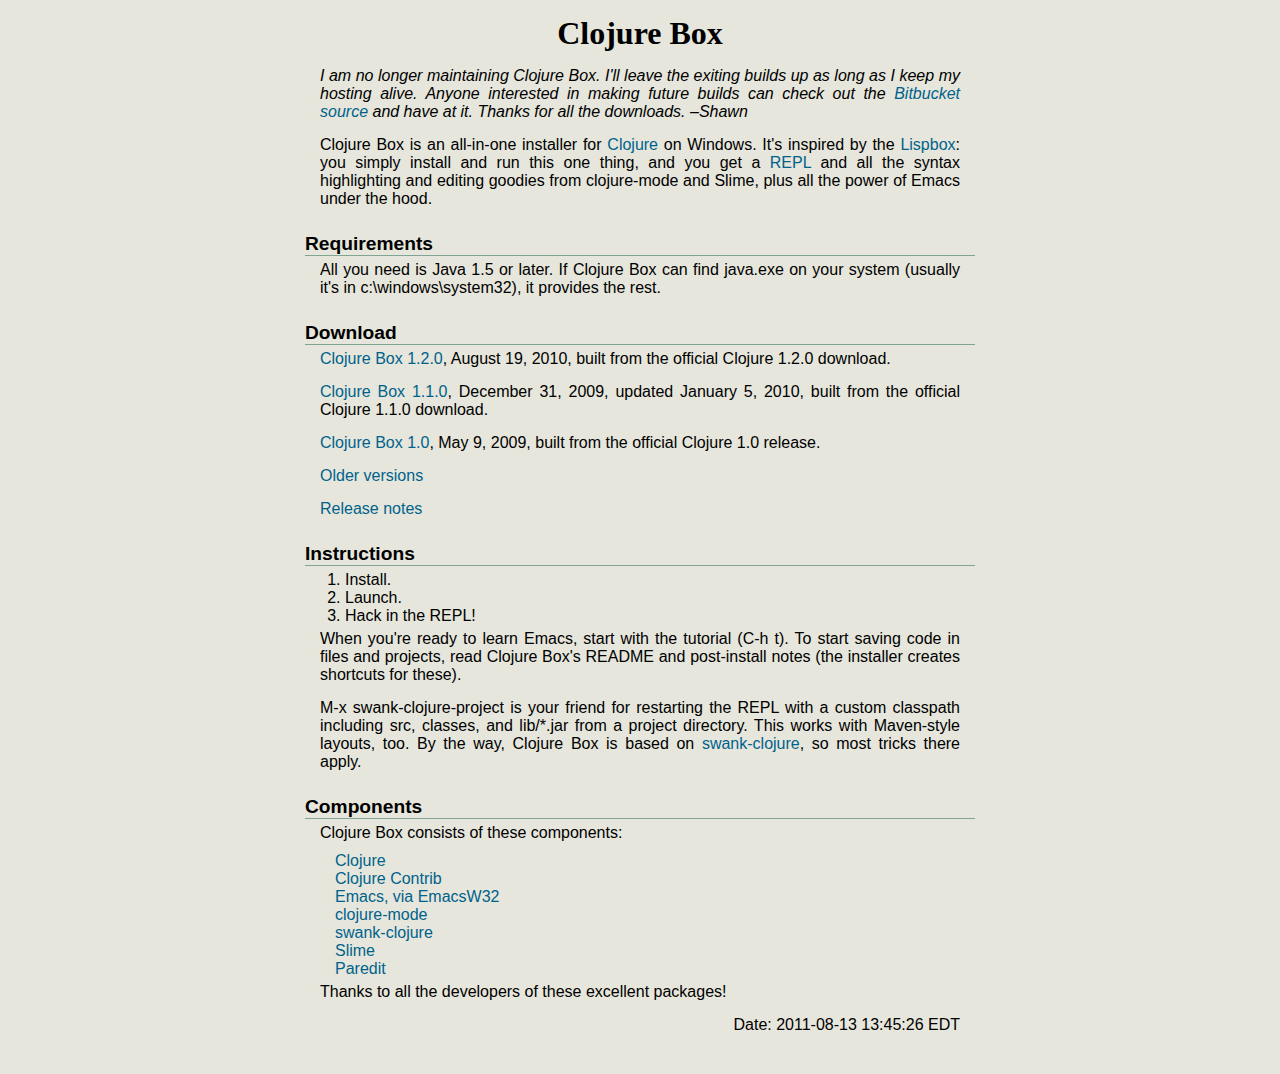
<file: index.html>
<?xml version="1.0" encoding="iso-8859-1"?>
<!DOCTYPE html PUBLIC "-//W3C//DTD XHTML 1.0 Strict//EN"
               "http://www.w3.org/TR/xhtml1/DTD/xhtml1-strict.dtd">
<html xmlns="http://www.w3.org/1999/xhtml"
lang="en" xml:lang="en">
<head>
<title>Clojure Box</title>
<meta http-equiv="Content-Type" content="text/html;charset=iso-8859-1"/>
<meta name="generator" content="Org-mode"/>
<meta name="generated" content="2011-08-13 13:45:26 EDT"/>
<meta name="author" content="Shawn Hoover"/>
<meta name="description" content=""/>
<meta name="keywords" content=""/>
<style type="text/css">
 <!--/*--><![CDATA[/*><!--*/
  html { font-family: Times, serif; font-size: 12pt; }
  .title  { text-align: center; }
  .todo   { color: red; }
  .done   { color: green; }
  .tag    { background-color: #add8e6; font-weight:normal }
  .target { }
  .timestamp { color: #bebebe; }
  .timestamp-kwd { color: #5f9ea0; }
  p.verse { margin-left: 3% }
  pre {
	border: 1pt solid #AEBDCC;
	background-color: #F3F5F7;
	padding: 5pt;
	font-family: courier, monospace;
        font-size: 90%;
        overflow:auto;
  }
  table { border-collapse: collapse; }
  td, th { vertical-align: top; }
  dt { font-weight: bold; }
  div.figure { padding: 0.5em; }
  div.figure p { text-align: center; }
  textarea { overflow-x: auto; }
  .linenr { font-size:smaller }
  .code-highlighted {background-color:#ffff00;}
  .org-info-js_info-navigation { border-style:none; }
  #org-info-js_console-label { font-size:10px; font-weight:bold;
                               white-space:nowrap; }
  .org-info-js_search-highlight {background-color:#ffff00; color:#000000;
                                 font-weight:bold; }
  /*]]>*/-->
</style>
<link rel="stylesheet" type="text/css" href="styles.css" />
<script type="text/javascript">
<!--/*--><![CDATA[/*><!--*/
 function CodeHighlightOn(elem, id)
 {
   var target = document.getElementById(id);
   if(null != target) {
     elem.cacheClassElem = elem.className;
     elem.cacheClassTarget = target.className;
     target.className = "code-highlighted";
     elem.className   = "code-highlighted";
   }
 }
 function CodeHighlightOff(elem, id)
 {
   var target = document.getElementById(id);
   if(elem.cacheClassElem)
     elem.className = elem.cacheClassElem;
   if(elem.cacheClassTarget)
     target.className = elem.cacheClassTarget;
 }
/*]]>*///-->
</script>
</head>
<body>
<div id="content">

<h1 class="title">Clojure Box</h1>

<p><i>I am no longer maintaining Clojure Box. I'll leave the exiting builds
up as long as I keep my hosting alive. Anyone interested in making future
builds can check out the <a href="https://bitbucket.org/shoover/clojure-box">Bitbucket source</a> and have at it. Thanks for all the
downloads. &ndash;Shawn</i>
</p>
<p>
Clojure Box is an all-in-one installer for <a href="http://clojure.org">Clojure</a> on Windows.  It's inspired
by the <a href="http://gigamonkeys.com/book/lispbox">Lispbox</a>: you simply install and run this one thing, and you get a <a href="http://clojure.org/dynamic">REPL</a>
and all the syntax highlighting and editing goodies from clojure-mode and
Slime, plus all the power of Emacs under the hood.
</p>

<div id="outline-container-1" class="outline-2">
<h2 id="sec-1">Requirements </h2>
<div class="outline-text-2" id="text-1">


<p>
All you need is Java 1.5 or later. If Clojure Box can find java.exe on your
system (usually it's in c:\windows\system32), it provides the rest.
</p>

</div>

</div>

<div id="outline-container-2" class="outline-2">
<h2 id="sec-2">Download </h2>
<div class="outline-text-2" id="text-2">


<p>
<a href="releases/clojure-box-1.2.0-setup.exe">Clojure Box 1.2.0</a>, August 19, 2010, built from the official Clojure
1.2.0 download.
</p>
<p>
<a href="releases/clojure-box-1.1.0-1-setup.exe">Clojure Box 1.1.0</a>, December 31, 2009, updated January 5, 2010, built
from the official Clojure 1.1.0 download.
</p>
<p>
<a href="releases/clojure-box-1.0-setup.exe">Clojure Box 1.0</a>, May 9, 2009, built from the official Clojure
1.0 release.
</p>
<p>
<a href="./releases">Older versions</a> 
</p>
<p>
<a href="release-log.html">Release notes</a> 
</p>

</div>

</div>

<div id="outline-container-3" class="outline-2">
<h2 id="sec-3">Instructions </h2>
<div class="outline-text-2" id="text-3">


<ol>
<li>
Install.
</li>
<li>
Launch.
</li>
<li>
Hack in the REPL!

</li>
</ol>

<p>When you're ready to learn Emacs, start with the tutorial (C-h t). To start
saving code in files and projects, read Clojure Box's README and post-install
notes (the installer creates shortcuts for these).
</p>
<p>
M-x swank-clojure-project is your friend for restarting the REPL with a custom
classpath including src, classes, and lib/*.jar from a project directory. This
works with Maven-style layouts, too. By the way, Clojure Box is based on
<a href="http://github.com/technomancy/swank-clojure">swank-clojure</a>, so most tricks there apply.
</p>

</div>

</div>

<div id="outline-container-4" class="outline-2">
<h2 id="sec-4">Components </h2>
<div class="outline-text-2" id="text-4">


<p>
Clojure Box consists of these components:
</p>
<ul>
<li>
<a href="http://clojure.org">Clojure</a>
</li>
<li>
<a href="http://sourceforge.net/projects/clojure-contrib/">Clojure Contrib</a>
</li>
<li>
<a href="http://ourcomments.org/Emacs/EmacsW32.html">Emacs, via EmacsW32</a>
</li>
<li>
<a href="http://github.com/technomancy/clojure-mode">clojure-mode</a>
</li>
<li>
<a href="http://github.com/technomancy/swank-clojure">swank-clojure</a>
</li>
<li>
<a href="http://common-lisp.net/project/slime/">Slime</a>
</li>
<li>
<a href="http://mumble.net/~campbell/emacs/paredit.el">Paredit</a>

</li>
</ul>

<p>Thanks to all the developers of these excellent packages!
</p>




<script type="text/javascript">
var gaJsHost = (("https:" == document.location.protocol) ? "https://ssl." :
"http://www.");
document.write(unescape("%3Cscript src='" + gaJsHost +
"google-analytics.com/ga.js' type='text/javascript'%3E%3C/script%3E"));
</script>
<script type="text/javascript">
try {
var pageTracker = _gat._getTracker("UA-11886472-1");
pageTracker._trackPageview();
} catch(err) {}</script>

<!-- styles.css thanks to Shane Eller -->
</div>
</div>
<div id="postamble">
<p class="date"> Date: 2011-08-13 13:45:26 EDT</p>
</div>
</div>
</body>
</html>
</file>
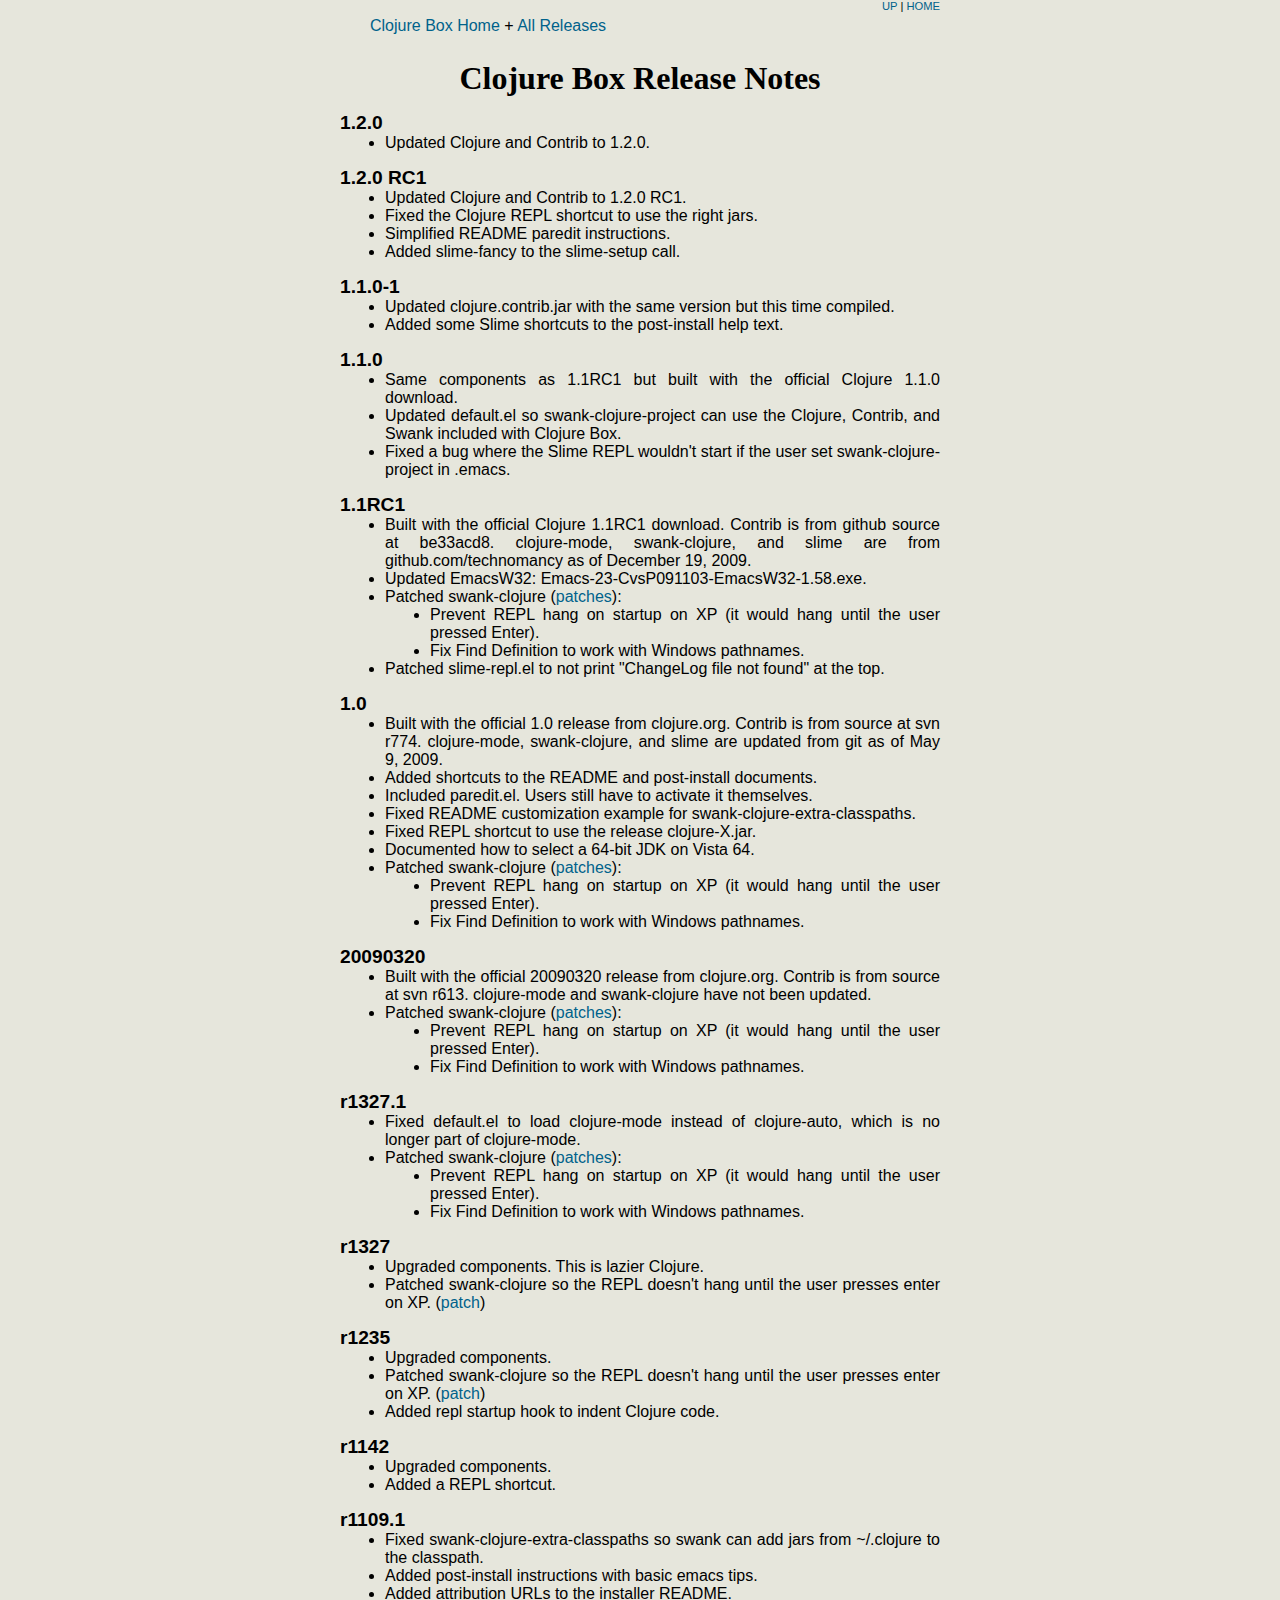
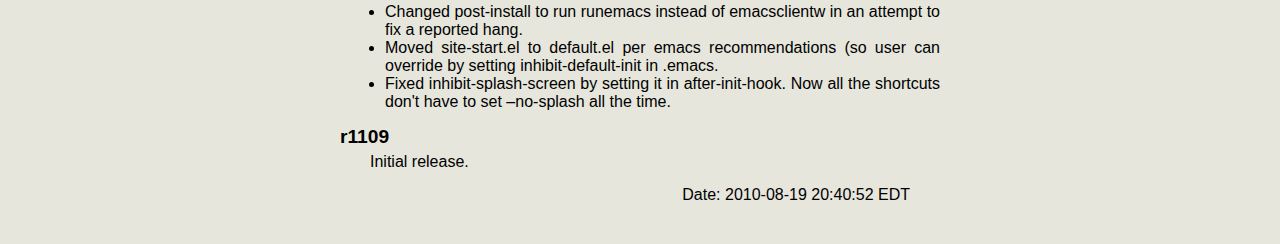
<file: release-log.html>
<?xml version="1.0" encoding="iso-8859-1"?>
<!DOCTYPE html PUBLIC "-//W3C//DTD XHTML 1.0 Strict//EN"
               "http://www.w3.org/TR/xhtml1/DTD/xhtml1-strict.dtd">
<html xmlns="http://www.w3.org/1999/xhtml"
lang="en" xml:lang="en">
<head>
<title>Clojure Box Release Notes</title>
<meta http-equiv="Content-Type" content="text/html;charset=iso-8859-1"/>
<meta name="generator" content="Org-mode"/>
<meta name="generated" content="2010-08-19 20:40:52 EDT"/>
<meta name="author" content="Shawn Hoover"/>
<meta name="description" content=""/>
<meta name="keywords" content=""/>
<style type="text/css">
 <!--/*--><![CDATA[/*><!--*/
  html { font-family: Times, serif; font-size: 12pt; }
  .title  { text-align: center; }
  .todo   { color: red; }
  .done   { color: green; }
  .tag    { background-color: #add8e6; font-weight:normal }
  .target { }
  .timestamp { color: #bebebe; }
  .timestamp-kwd { color: #5f9ea0; }
  p.verse { margin-left: 3% }
  pre {
	border: 1pt solid #AEBDCC;
	background-color: #F3F5F7;
	padding: 5pt;
	font-family: courier, monospace;
        font-size: 90%;
        overflow:auto;
  }
  table { border-collapse: collapse; }
  td, th { vertical-align: top; }
  dt { font-weight: bold; }
  div.figure { padding: 0.5em; }
  div.figure p { text-align: center; }
  textarea { overflow-x: auto; }
  .linenr { font-size:smaller }
  .code-highlighted {background-color:#ffff00;}
  .org-info-js_info-navigation { border-style:none; }
  #org-info-js_console-label { font-size:10px; font-weight:bold;
                               white-space:nowrap; }
  .org-info-js_search-highlight {background-color:#ffff00; color:#000000;
                                 font-weight:bold; }
  /*]]>*/-->
</style>
<link rel="stylesheet" type="text/css" href="styles.css" />
<script type="text/javascript">
<!--/*--><![CDATA[/*><!--*/
 function CodeHighlightOn(elem, id)
 {
   var target = document.getElementById(id);
   if(null != target) {
     elem.cacheClassElem = elem.className;
     elem.cacheClassTarget = target.className;
     target.className = "code-highlighted";
     elem.className   = "code-highlighted";
   }
 }
 function CodeHighlightOff(elem, id)
 {
   var target = document.getElementById(id);
   if(elem.cacheClassElem)
     elem.className = elem.cacheClassElem;
   if(elem.cacheClassTarget)
     target.className = elem.cacheClassTarget;
 }
/*]]>*///-->
</script>
</head>
<body>
<div id="content">
<div id="org-div-home-and-up" style="text-align:right;font-size:70%;white-space:nowrap;">
 <a accesskey="h" href="index.html"> UP </a>
 |
 <a accesskey="H" href="index.html"> HOME </a>
</div>

<h1 class="title">Clojure Box Release Notes</h1>

<p><a href="index.html">Clojure Box Home</a> + <a href="releases">All Releases</a>
</p>


<style type="text/css">
  body {max-width:600px;}
  /* hide the generated h1.title so I can put a link at the top
     (and then I have to add a replacement title) */
  h1.title { display: none; }

  /* override the cleaner front page style */
  li {list-style-type:disc;}

  h3 {margin:15px 0px 0px 0px;}
</style>

<h1 style="text-align:center;">Clojure Box Release Notes</h1>



<div id="outline-container-1" class="outline-3">
<h3 id="sec-1">1.2.0 </h3>
<div class="outline-text-3" id="text-1">


<ul>
<li>
Updated Clojure and Contrib to 1.2.0.


</li>
</ul>
</div>

</div>

<div id="outline-container-2" class="outline-3">
<h3 id="sec-2">1.2.0 RC1 </h3>
<div class="outline-text-3" id="text-2">


<ul>
<li>
Updated Clojure and Contrib to 1.2.0 RC1.

</li>
<li>
Fixed the Clojure REPL shortcut to use the right jars.

</li>
<li>
Simplified README paredit instructions.

</li>
<li>
Added slime-fancy to the slime-setup call.


</li>
</ul>
</div>

</div>

<div id="outline-container-3" class="outline-3">
<h3 id="sec-3">1.1.0-1 </h3>
<div class="outline-text-3" id="text-3">


<ul>
<li>
Updated clojure.contrib.jar with the same version but this time compiled.

</li>
<li>
Added some Slime shortcuts to the post-install help text.


</li>
</ul>
</div>

</div>

<div id="outline-container-4" class="outline-3">
<h3 id="sec-4">1.1.0 </h3>
<div class="outline-text-3" id="text-4">


<ul>
<li>
Same components as 1.1RC1 but built with the official Clojure 1.1.0
download.

</li>
<li>
Updated default.el so swank-clojure-project can use the Clojure,
Contrib, and Swank included with Clojure Box.

</li>
<li>
Fixed a bug where the Slime REPL wouldn't start if the user set
swank-clojure-project in .emacs.


</li>
</ul>
</div>

</div>

<div id="outline-container-5" class="outline-3">
<h3 id="sec-5">1.1RC1 </h3>
<div class="outline-text-3" id="text-5">


<ul>
<li>
Built with the official Clojure 1.1RC1 download. Contrib is from github
source at be33acd8. clojure-mode, swank-clojure, and slime are from
github.com/technomancy as of December 19, 2009.

</li>
<li>
Updated EmacsW32: Emacs-23-CvsP091103-EmacsW32-1.58.exe.

</li>
<li>
Patched swank-clojure (<a href="http://github.com/shoover/swank-clojure/commits/win32">patches</a>):
<ul>
<li>
Prevent REPL hang on startup on XP (it would hang until the user pressed
Enter).
</li>
<li>
Fix Find Definition to work with Windows pathnames.

</li>
</ul>
</li>
<li>
Patched slime-repl.el to not print "ChangeLog file not found" at the
top.


</li>
</ul>
</div>

</div>

<div id="outline-container-6" class="outline-3">
<h3 id="sec-6">1.0 </h3>
<div class="outline-text-3" id="text-6">


<ul>
<li>
Built with the official 1.0 release from clojure.org. Contrib is from source
at svn r774. clojure-mode, swank-clojure, and slime are updated from git as
of May 9, 2009.

</li>
<li>
Added shortcuts to the README and post-install documents.

</li>
<li>
Included paredit.el. Users still have to activate it themselves.

</li>
<li>
Fixed README customization example for swank-clojure-extra-classpaths.

</li>
<li>
Fixed REPL shortcut to use the release clojure-X.jar.

</li>
<li>
Documented how to select a 64-bit JDK on Vista 64.

</li>
<li>
Patched swank-clojure (<a href="http://bitbucket.org/shoover/clojure-box-swank-clojuremq/">patches</a>):
<ul>
<li>
Prevent REPL hang on startup on XP (it would hang until the user pressed
Enter).
</li>
<li>
Fix Find Definition to work with Windows pathnames.


</li>
</ul>
</li>
</ul>
</div>

</div>

<div id="outline-container-7" class="outline-3">
<h3 id="sec-7">20090320 </h3>
<div class="outline-text-3" id="text-7">


<ul>
<li>
Built with the official 20090320 release from clojure.org. Contrib is from
source at svn r613. clojure-mode and swank-clojure have not been updated.

</li>
<li>
Patched swank-clojure (<a href="http://bitbucket.org/shoover/clojure-box-swank-clojuremq/">patches</a>):
<ul>
<li>
Prevent REPL hang on startup on XP (it would hang until the user pressed
Enter).
</li>
<li>
Fix Find Definition to work with Windows pathnames.


</li>
</ul>
</li>
</ul>
</div>

</div>

<div id="outline-container-8" class="outline-3">
<h3 id="sec-8">r1327.1 </h3>
<div class="outline-text-3" id="text-8">


<ul>
<li>
Fixed default.el to load clojure-mode instead of clojure-auto, which is no
longer part of clojure-mode.

</li>
<li>
Patched swank-clojure (<a href="http://bitbucket.org/shoover/clojure-box-swank-clojuremq/">patches</a>):
<ul>
<li>
Prevent REPL hang on startup on XP (it would hang until the user pressed
Enter).
</li>
<li>
Fix Find Definition to work with Windows pathnames.


</li>
</ul>
</li>
</ul>
</div>

</div>

<div id="outline-container-9" class="outline-3">
<h3 id="sec-9">r1327 </h3>
<div class="outline-text-3" id="text-9">


<ul>
<li>
Upgraded components. This is lazier Clojure.

</li>
<li>
Patched swank-clojure so the REPL doesn't hang until the user presses enter
on XP. (<a href="http://bitbucket.org/shoover/clojure-box-swank-clojuremq/">patch</a>)


</li>
</ul>
</div>

</div>

<div id="outline-container-10" class="outline-3">
<h3 id="sec-10">r1235 </h3>
<div class="outline-text-3" id="text-10">


<ul>
<li>
Upgraded components.

</li>
<li>
Patched swank-clojure so the REPL doesn't hang until the user presses enter
on XP. (<a href="http://bitbucket.org/shoover/clojure-box-swank-clojuremq/">patch</a>)

</li>
<li>
Added repl startup hook to indent Clojure code.


</li>
</ul>
</div>

</div>

<div id="outline-container-11" class="outline-3">
<h3 id="sec-11">r1142 </h3>
<div class="outline-text-3" id="text-11">


<ul>
<li>
Upgraded components.

</li>
<li>
Added a REPL shortcut.


</li>
</ul>
</div>

</div>

<div id="outline-container-12" class="outline-3">
<h3 id="sec-12">r1109.1 </h3>
<div class="outline-text-3" id="text-12">


<ul>
<li>
Fixed swank-clojure-extra-classpaths so swank can add jars from ~/.clojure
to the classpath.

</li>
<li>
Added post-install instructions with basic emacs tips.

</li>
<li>
Added attribution URLs to the installer README.

</li>
<li>
Changed post-install to run runemacs instead of emacsclientw in an attempt
to fix a reported hang.

</li>
<li>
Moved site-start.el to default.el per emacs recommendations (so user can
override by setting inhibit-default-init in .emacs.

</li>
<li>
Fixed inhibit-splash-screen by setting it in after-init-hook. Now all the
shortcuts don't have to set &ndash;no-splash all the time.


</li>
</ul>
</div>

</div>

<div id="outline-container-13" class="outline-3">
<h3 id="sec-13">r1109 </h3>
<div class="outline-text-3" id="text-13">


<p>
Initial release.
</p>




<script type="text/javascript">
var gaJsHost = (("https:" == document.location.protocol) ? "https://ssl." :
"http://www.");
document.write(unescape("%3Cscript src='" + gaJsHost +
"google-analytics.com/ga.js' type='text/javascript'%3E%3C/script%3E"));
</script>
<script type="text/javascript">
try {
var pageTracker = _gat._getTracker("UA-11886472-1");
pageTracker._trackPageview();
} catch(err) {}</script>
</div>
</div>
<div id="postamble">
<p class="date"> Date: 2010-08-19 20:40:52 EDT</p>
</div>
</div>
</body>
</html>
</file>
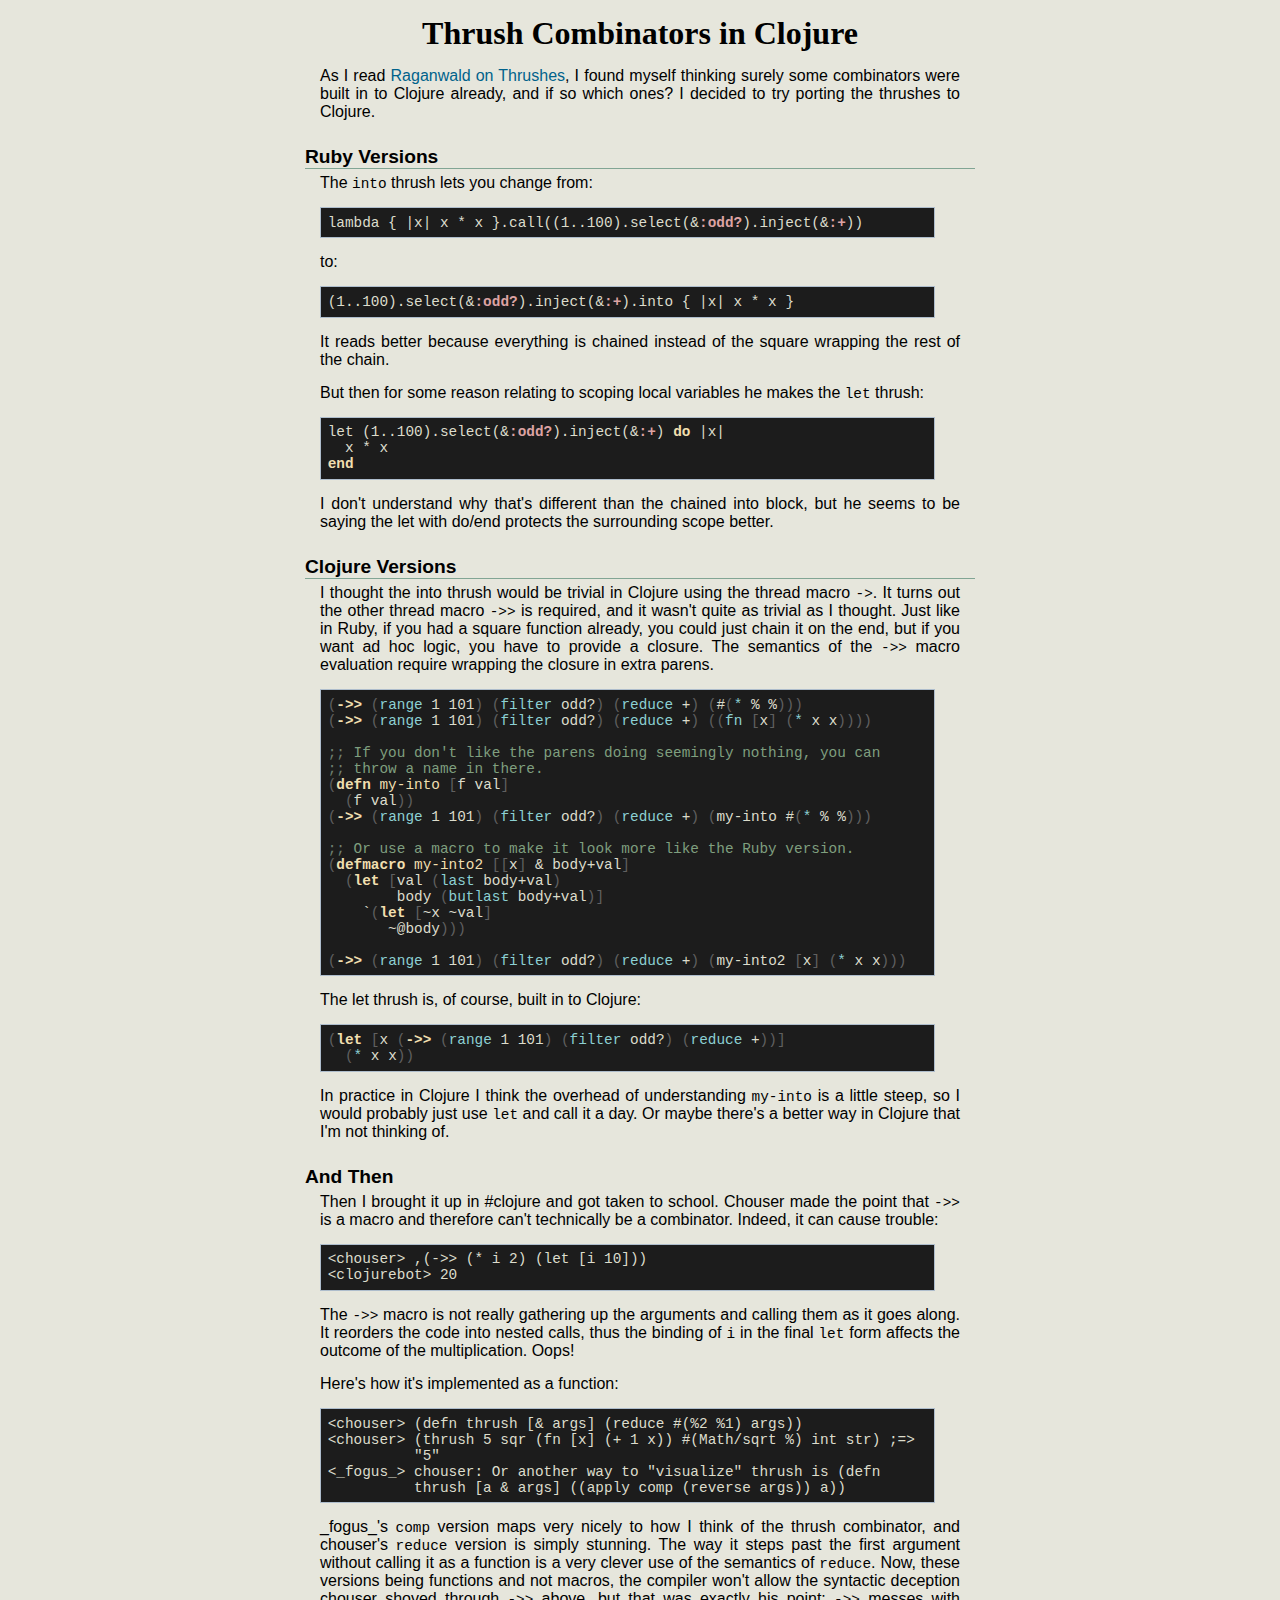
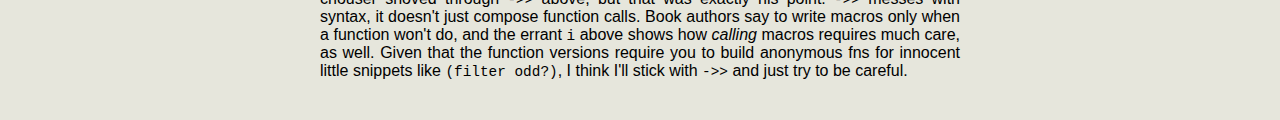
<file: thrush.html>
<?xml version="1.0" encoding="iso-8859-1"?>
<!DOCTYPE html PUBLIC "-//W3C//DTD XHTML 1.0 Strict//EN"
               "http://www.w3.org/TR/xhtml1/DTD/xhtml1-strict.dtd">
<html xmlns="http://www.w3.org/1999/xhtml"
lang="en" xml:lang="en">
<head>
<title>Thrush Combinators in Clojure</title>
<meta http-equiv="Content-Type" content="text/html;charset=iso-8859-1"/>
<meta name="generator" content="Org-mode"/>
<meta name="generated" content="2010-09-28 15:38:52 "/>
<meta name="author" content="Shawn Hoover"/>
<meta name="description" content=""/>
<meta name="keywords" content=""/>
<style type="text/css">
 <!--/*--><![CDATA[/*><!--*/
  html { font-family: Times, serif; font-size: 12pt; }
  .title  { text-align: center; }
  .todo   { color: red; }
  .done   { color: green; }
  .tag    { background-color: #add8e6; font-weight:normal }
  .target { }
  .timestamp { color: #bebebe; }
  .timestamp-kwd { color: #5f9ea0; }
  p.verse { margin-left: 3% }
  pre {
	border: 1pt solid #AEBDCC;
	background-color: #F3F5F7;
	padding: 5pt;
	font-family: courier, monospace;
        font-size: 90%;
        overflow:auto;
  }
  table { border-collapse: collapse; }
  td, th { vertical-align: top; }
  dt { font-weight: bold; }
  div.figure { padding: 0.5em; }
  div.figure p { text-align: center; }
  textarea { overflow-x: auto; }
  .linenr { font-size:smaller }
  .code-highlighted {background-color:#ffff00;}
  .org-info-js_info-navigation { border-style:none; }
  #org-info-js_console-label { font-size:10px; font-weight:bold;
                               white-space:nowrap; }
  .org-info-js_search-highlight {background-color:#ffff00; color:#000000;
                                 font-weight:bold; }
  /*]]>*/-->
</style>
<link rel="stylesheet" type="text/css" href="styles.css" />
<script type="text/javascript">
<!--/*--><![CDATA[/*><!--*/
 function CodeHighlightOn(elem, id)
 {
   var target = document.getElementById(id);
   if(null != target) {
     elem.cacheClassElem = elem.className;
     elem.cacheClassTarget = target.className;
     target.className = "code-highlighted";
     elem.className   = "code-highlighted";
   }
 }
 function CodeHighlightOff(elem, id)
 {
   var target = document.getElementById(id);
   if(elem.cacheClassElem)
     elem.className = elem.cacheClassElem;
   if(elem.cacheClassTarget)
     target.className = elem.cacheClassTarget;
 }
/*]]>*///-->
</script>
</head>
<body>
<div id="content">

<h1 class="title">Thrush Combinators in Clojure</h1>




<style type="text/css">
  body { width: 90%; max-width: 700px; min-width: 500px;
    font-family: Georgia, Arial;
  }
  code { font-family: monospace, consolas, courier;
    font-size: 90%;
  }
  pre {
    border: 1pt solid #aebdcc;
    background-color: #1c1c1c;
    color: #dcdccc;
    max-width: 600px;
    min-width: 400px;
    margin: 5px 30px 10px 30px;
    font-family: monospace, consolas, courier;
    font-size: 90%;
    overflow:auto;
  }
</style>

<p>
As I read <a href="http://github.com/raganwald/homoiconic/blob/master/2008-10-30/thrush.markdown#readme">Raganwald on Thrushes</a>, I found myself thinking surely some
combinators were built in to Clojure already, and if so which ones? I decided
to try porting the thrushes to Clojure.
</p>

<div id="outline-container-1" class="outline-2">
<h2 id="sec-1">Ruby Versions </h2>
<div class="outline-text-2" id="text-1">


<p>
The <code>into</code> thrush lets you change from:
</p>



<pre class="src src-ruby">lambda { |x| x * x }.call((1..100).select(&amp;<span style="color: #dca3a3; font-weight: bold;">:odd?</span>).inject(&amp;<span style="color: #dca3a3; font-weight: bold;">:+</span>))
</pre>



<p>
to:
</p>



<pre class="src src-ruby">(1..100).select(&amp;<span style="color: #dca3a3; font-weight: bold;">:odd?</span>).inject(&amp;<span style="color: #dca3a3; font-weight: bold;">:+</span>).into { |x| x * x }
</pre>



<p>
It reads better because everything is chained instead of the square wrapping
the rest of the chain.
</p>
<p>
But then for some reason relating to scoping local variables he makes the
<code>let</code> thrush:
</p>



<pre class="src src-ruby">let (1..100).select(&amp;<span style="color: #dca3a3; font-weight: bold;">:odd?</span>).inject(&amp;<span style="color: #dca3a3; font-weight: bold;">:+</span>) <span style="color: #f0dfaf; font-weight: bold;">do</span> |x| 
  x * x
<span style="color: #f0dfaf; font-weight: bold;">end</span>
</pre>



<p>
I don't understand why that's different than the chained into block, but he
seems to be saying the let with do/end protects the surrounding scope better.
</p>
</div>

</div>

<div id="outline-container-2" class="outline-2">
<h2 id="sec-2">Clojure Versions </h2>
<div class="outline-text-2" id="text-2">


<p>
I thought the into thrush would be trivial in Clojure using the thread macro
<code>-&gt;</code>. It turns out the other thread macro <code>-&gt;&gt;</code> is required, and it wasn't quite
as trivial as I thought. Just like in Ruby, if you had a square function
already, you could just chain it on the end, but if you want ad hoc logic, you
have to provide a closure. The semantics of the <code>-&gt;&gt;</code> macro evaluation require
wrapping the closure in extra parens.
</p>



<pre class="src src-clojure"><span style="color: #606060;">(</span><span style="color: #f0dfaf; font-weight: bold;">-&gt;&gt;</span> <span style="color: #606060;">(</span><span style="color: #8cd0d3;">range</span> 1 101<span style="color: #606060;">)</span> <span style="color: #606060;">(</span><span style="color: #8cd0d3;">filter</span> odd?<span style="color: #606060;">)</span> <span style="color: #606060;">(</span><span style="color: #8cd0d3;">reduce</span> +<span style="color: #606060;">)</span> <span style="color: #606060;">(</span>#<span style="color: #606060;">(</span><span style="color: #8cd0d3;">*</span> % %<span style="color: #606060;">)))</span>
<span style="color: #606060;">(</span><span style="color: #f0dfaf; font-weight: bold;">-&gt;&gt;</span> <span style="color: #606060;">(</span><span style="color: #8cd0d3;">range</span> 1 101<span style="color: #606060;">)</span> <span style="color: #606060;">(</span><span style="color: #8cd0d3;">filter</span> odd?<span style="color: #606060;">)</span> <span style="color: #606060;">(</span><span style="color: #8cd0d3;">reduce</span> +<span style="color: #606060;">)</span> <span style="color: #606060;">((</span><span style="color: #8cd0d3;">fn</span> <span style="color: #606060;">[</span>x<span style="color: #606060;">]</span> <span style="color: #606060;">(</span><span style="color: #8cd0d3;">*</span> x x<span style="color: #606060;">))))</span>

<span style="color: #708070;">;; </span><span style="color: #7f9f7f;">If you don't like the parens doing seemingly nothing, you can
</span><span style="color: #708070;">;; </span><span style="color: #7f9f7f;">throw a name in there.
</span><span style="color: #606060;">(</span><span style="color: #f0dfaf; font-weight: bold;">defn</span> <span style="color: #f0dfaf;">my-into</span> <span style="color: #606060;">[</span>f val<span style="color: #606060;">]</span>
  <span style="color: #606060;">(</span>f val<span style="color: #606060;">))</span>
<span style="color: #606060;">(</span><span style="color: #f0dfaf; font-weight: bold;">-&gt;&gt;</span> <span style="color: #606060;">(</span><span style="color: #8cd0d3;">range</span> 1 101<span style="color: #606060;">)</span> <span style="color: #606060;">(</span><span style="color: #8cd0d3;">filter</span> odd?<span style="color: #606060;">)</span> <span style="color: #606060;">(</span><span style="color: #8cd0d3;">reduce</span> +<span style="color: #606060;">)</span> <span style="color: #606060;">(</span>my-into #<span style="color: #606060;">(</span><span style="color: #8cd0d3;">*</span> % %<span style="color: #606060;">)))</span>

<span style="color: #708070;">;; </span><span style="color: #7f9f7f;">Or use a macro to make it look more like the Ruby version.
</span><span style="color: #606060;">(</span><span style="color: #f0dfaf; font-weight: bold;">defmacro</span> <span style="color: #f0dfaf;">my-into2</span> <span style="color: #606060;">[[</span>x<span style="color: #606060;">]</span> &amp; body+val<span style="color: #606060;">]</span>
  <span style="color: #606060;">(</span><span style="color: #f0dfaf; font-weight: bold;">let</span> <span style="color: #606060;">[</span>val <span style="color: #606060;">(</span><span style="color: #8cd0d3;">last</span> body+val<span style="color: #606060;">)</span>
        body <span style="color: #606060;">(</span><span style="color: #8cd0d3;">butlast</span> body+val<span style="color: #606060;">)]</span>
    `<span style="color: #606060;">(</span><span style="color: #f0dfaf; font-weight: bold;">let</span> <span style="color: #606060;">[</span>~x ~val<span style="color: #606060;">]</span>
       ~@body<span style="color: #606060;">)))</span>

<span style="color: #606060;">(</span><span style="color: #f0dfaf; font-weight: bold;">-&gt;&gt;</span> <span style="color: #606060;">(</span><span style="color: #8cd0d3;">range</span> 1 101<span style="color: #606060;">)</span> <span style="color: #606060;">(</span><span style="color: #8cd0d3;">filter</span> odd?<span style="color: #606060;">)</span> <span style="color: #606060;">(</span><span style="color: #8cd0d3;">reduce</span> +<span style="color: #606060;">)</span> <span style="color: #606060;">(</span>my-into2 <span style="color: #606060;">[</span>x<span style="color: #606060;">]</span> <span style="color: #606060;">(</span><span style="color: #8cd0d3;">*</span> x x<span style="color: #606060;">)))</span>
</pre>



<p>
The let thrush is, of course, built in to Clojure:
</p>



<pre class="src src-clojure"><span style="color: #606060;">(</span><span style="color: #f0dfaf; font-weight: bold;">let</span> <span style="color: #606060;">[</span>x <span style="color: #606060;">(</span><span style="color: #f0dfaf; font-weight: bold;">-&gt;&gt;</span> <span style="color: #606060;">(</span><span style="color: #8cd0d3;">range</span> 1 101<span style="color: #606060;">)</span> <span style="color: #606060;">(</span><span style="color: #8cd0d3;">filter</span> odd?<span style="color: #606060;">)</span> <span style="color: #606060;">(</span><span style="color: #8cd0d3;">reduce</span> +<span style="color: #606060;">))]</span>
  <span style="color: #606060;">(</span><span style="color: #8cd0d3;">*</span> x x<span style="color: #606060;">))</span>
</pre>



<p>
In practice in Clojure I think the overhead of understanding <code>my-into</code> is a
little steep, so I would probably just use <code>let</code> and call it a day. Or maybe
there's a better way in Clojure that I'm not thinking of.
</p>

</div>

<div id="outline-container-2.1" class="outline-3">
<h3 id="sec-2.1">And Then </h3>
<div class="outline-text-3" id="text-2.1">


<p>
Then I brought it up in #clojure and got taken to school. Chouser made the
point that <code>-&gt;&gt;</code> is a macro and therefore can't technically be a
combinator. Indeed, it can cause trouble:
</p>



<pre class="example">&lt;chouser&gt; ,(-&gt;&gt; (* i 2) (let [i 10]))
&lt;clojurebot&gt; 20
</pre>



<p>
The <code>-&gt;&gt;</code> macro is not really gathering up the arguments and calling them as
it goes along. It reorders the code into nested calls, thus the binding of <code>i</code>
in the final <code>let</code> form affects the outcome of the multiplication. Oops!
</p>
<p>
Here's how it's implemented as a function:
</p>



<pre class="example">&lt;chouser&gt; (defn thrush [&amp; args] (reduce #(%2 %1) args))
&lt;chouser&gt; (thrush 5 sqr (fn [x] (+ 1 x)) #(Math/sqrt %) int str) ;=&gt;
          "5"
&lt;_fogus_&gt; chouser: Or another way to "visualize" thrush is (defn
          thrush [a &amp; args] ((apply comp (reverse args)) a))
</pre>



<p>
_fogus_'s <code>comp</code> version maps very nicely to how I think of the thrush
combinator, and chouser's <code>reduce</code> version is simply stunning. The way it
steps past the first argument without calling it as a function is a very
clever use of the semantics of <code>reduce</code>. Now, these versions being functions
and not macros, the compiler won't allow the syntactic deception chouser
shoved through <code>-&gt;&gt;</code> above, but that was exactly his point: <code>-&gt;&gt;</code> messes with
syntax, it doesn't just compose function calls. Book authors say to write
macros only when a function won't do, and the errant <code>i</code> above shows how
<i>calling</i> macros requires much care, as well. Given that the function versions
require you to build anonymous fns for innocent little snippets like <code>(filter odd?)</code>, I think I'll stick with <code>-&gt;&gt;</code> and just try to be careful.
</p></div>
</div>
</div>
<div id="postamble">
</div>
</div>
</body>
</html>
</file>
<file: styles.css>
* {margin:0px;padding:0px;}
a {outline:none;color:#00628b;text-decoration:none;}
body {margin:0 auto 30px auto;max-width:700px;background-color:#e6e6dc;font-family:calibri,helvetica,arial;font-size:12pt;text-align:justify;}
h1 {font-family:Verdana;margin:15px 0 10px 0;}
h2 {font-family:helvetica,arial;margin:15px 15px 0 15px;font-size:1.2em;border-bottom:1px solid #81a594;}
h3 {font-family:helvetica,arial;margin:15px 15px 0 15px;font-size:1.2em;}
p {padding:5px 30px 10px 30px;}
ul {margin:0 0 0 45px;list-style-type:none;}
ol {margin:5px 0 0 45px;}
ol li {margin: 0 0 0 10px;}
#postamble {text-align:right;}
</file>
